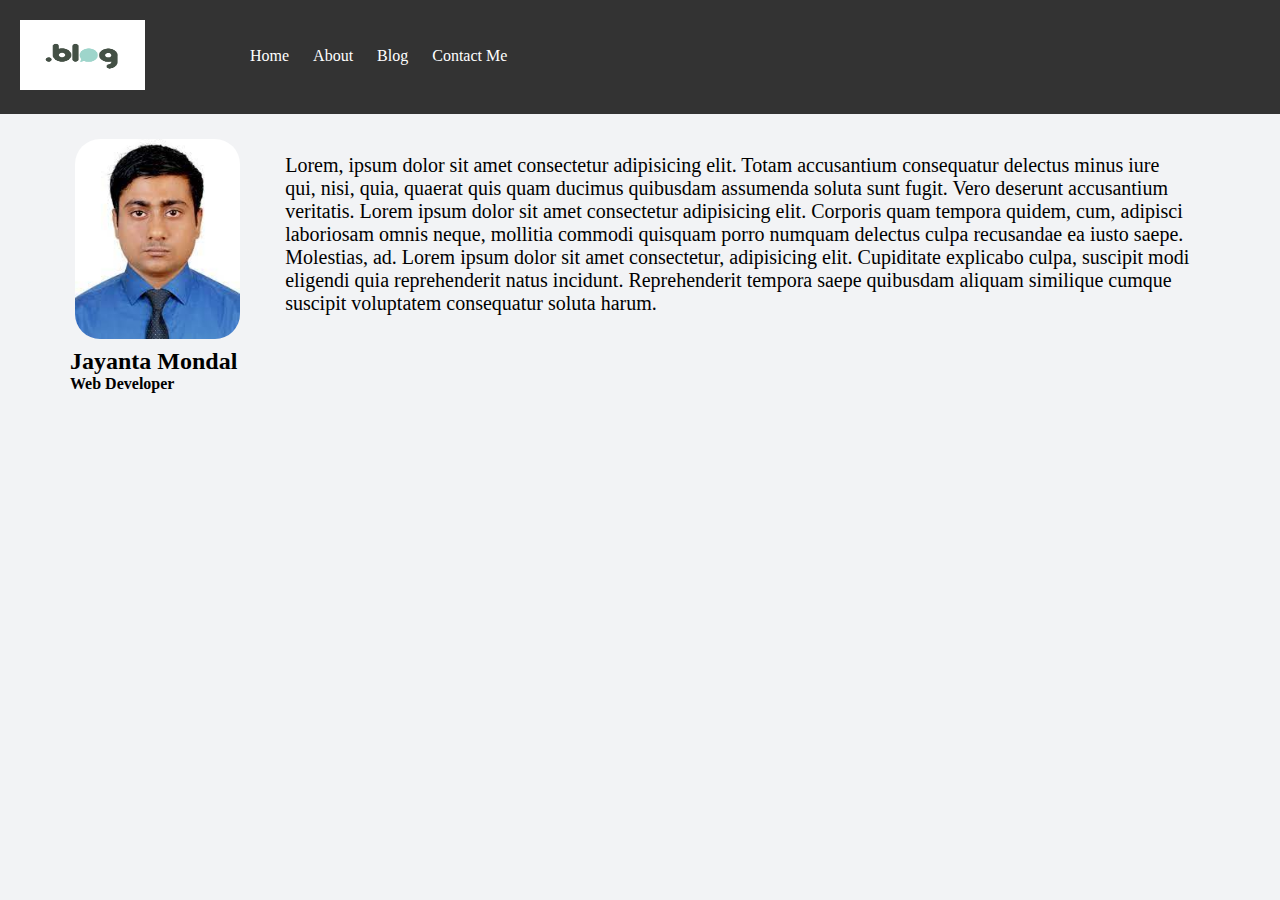
<file: pages/about.html>
<!DOCTYPE html>
<html lang="en">
<head>
    <meta charset="UTF-8">
    <meta http-equiv="X-UA-Compatible" content="IE=edge">
    <meta name="viewport" content="width=device-width, initial-scale=1.0">
    <title>about me</title>
    <link rel="stylesheet" href="../css/about.css">
</head>
<body>
    <header>
		<img class="logo" src="../images/logo.png" alt="logo">
		<nav>
			<ul>
				<li><a href="../index.html">Home</a></li>
				<li><a href="#">About</a></li>
				<li><a href="../pages/blog.html">Blog</a></li>
				<li><a href="../pages/contact.html">Contact Me</a></li>
			</ul>
		</nav>
	</header>
    <div class="container">
        <section class="details-me profile">
            <img src="../images/profile-picture.jpg" class="devloper" />
            <h2>Jayanta Mondal</h2>
            <h4>Web Developer</h4>
        </section>
        <section class="details-me summary">
            <p class="summary-text">
                Lorem, ipsum dolor sit amet consectetur adipisicing elit. Totam accusantium consequatur delectus minus iure qui, nisi, quia, quaerat quis quam ducimus quibusdam assumenda soluta sunt fugit. Vero deserunt accusantium veritatis. Lorem ipsum dolor sit amet consectetur adipisicing elit. Corporis quam tempora quidem, cum, adipisci laboriosam omnis neque, mollitia commodi quisquam porro numquam delectus culpa recusandae ea iusto saepe. Molestias, ad. Lorem ipsum dolor sit amet consectetur, adipisicing elit. Cupiditate explicabo culpa, suscipit modi eligendi quia reprehenderit natus incidunt. Reprehenderit tempora saepe quibusdam aliquam similique cumque suscipit voluptatem consequatur soluta harum.
            </p>
        </section>
    </div>
</body>
</html>
</file>
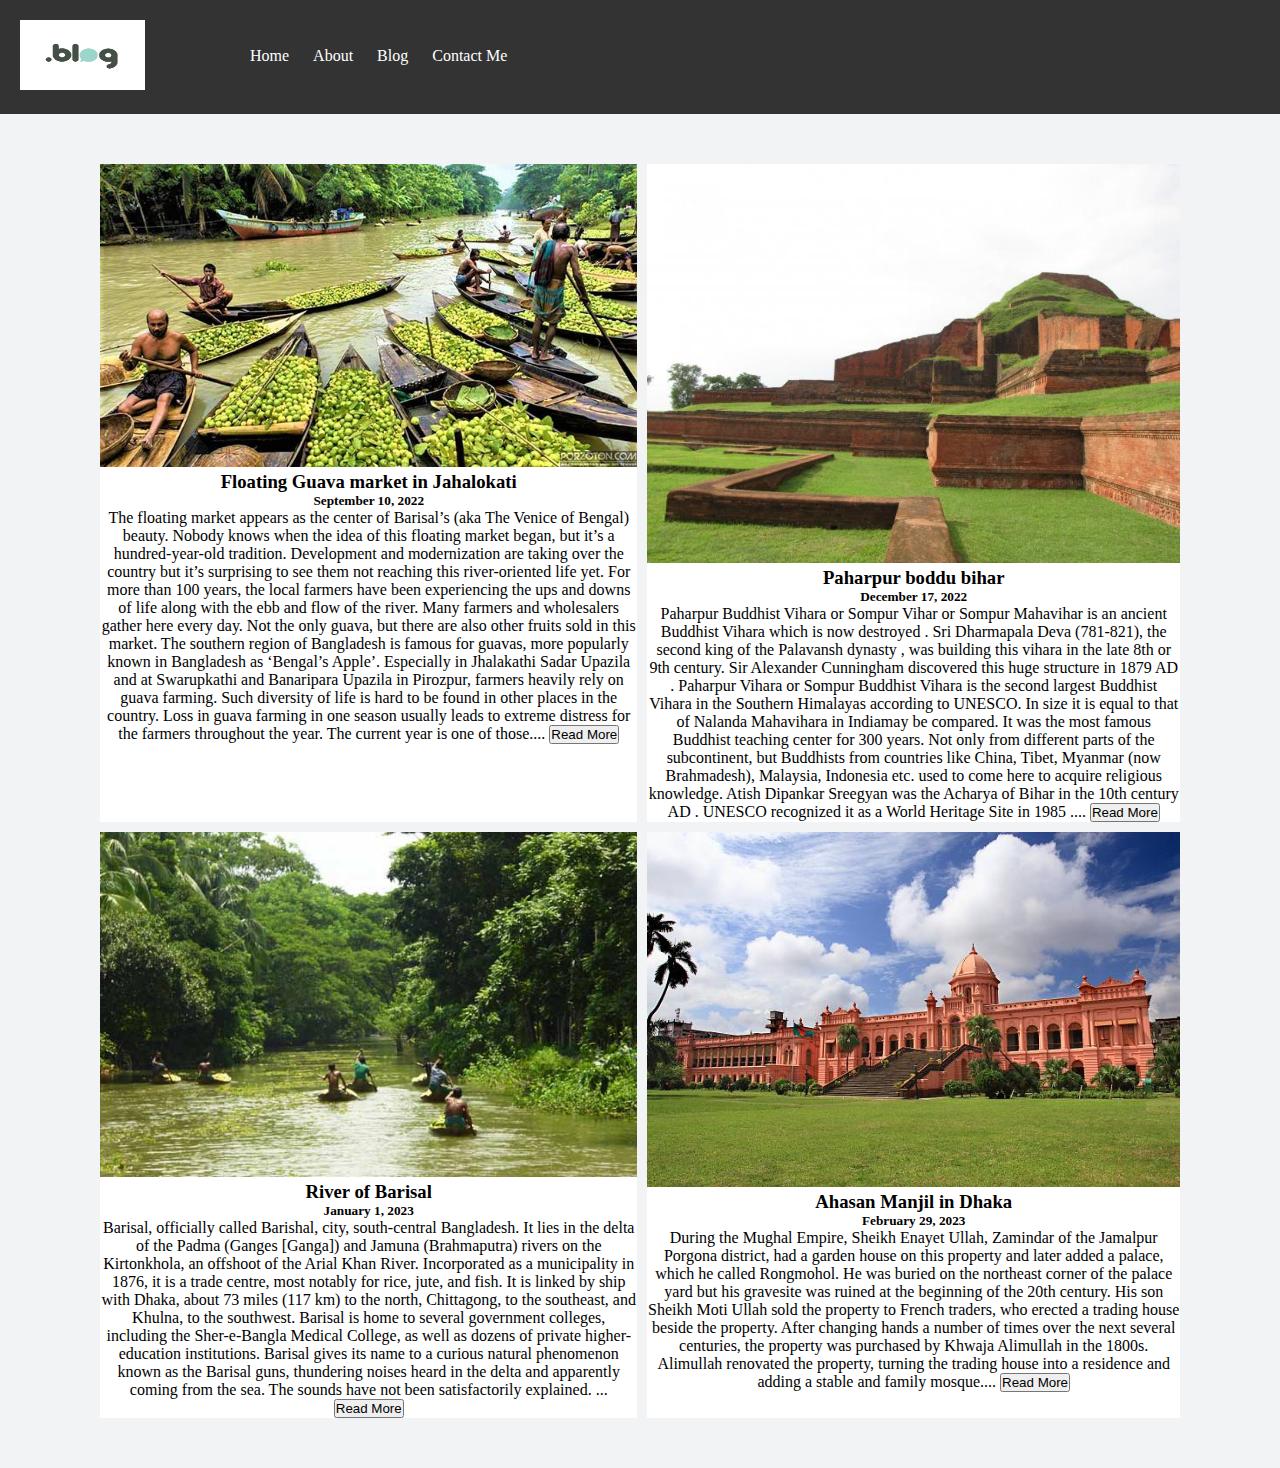
<file: pages/blog.html>
<!DOCTYPE html>
<html lang="en">
<head>
    <meta charset="UTF-8">
    <meta http-equiv="X-UA-Compatible" content="IE=edge">
    <meta name="viewport" content="width=device-width, initial-scale=1.0">
    <title>My blogs</title>
    <link rel="stylesheet" href="../css/blog.css">
</head>
<body>
    <header>
		<img class="logo" src="../images/logo.png" alt="logo">
		<nav>
			<ul>
				<li><a href="../index.html">Home</a></li>
				<li><a href="../pages/about.html">About</a></li>
				<li><a href="#">Blog</a></li>
				<li><a href="../pages/contact.html">Contact Me</a></li>
			</ul>
		</nav>
	</header>
    <div class="blog-containt">
        <section class="blog-post">
            <img src="../images/floating-guava-market.jpg" class="blog-img"/>
            <div class="blog-content">
                <h3>Floating Guava market in Jahalokati</h3>
                <h5>September 10, 2022</h5>
                <p class="blog-content-description">The floating market appears as the center of Barisal’s (aka The Venice of Bengal) beauty. Nobody knows when the idea of this floating market began, but it’s a hundred-year-old tradition. Development and modernization are taking over the country but it’s surprising to see them not reaching this river-oriented life yet. For more than 100 years, the local farmers have been experiencing the ups and downs of life along with the ebb and flow of the river. Many farmers and wholesalers gather here every day. Not the only guava, but there are also other fruits sold in this market.
                The southern region of Bangladesh is famous for guavas, more popularly known in Bangladesh as ‘Bengal’s Apple’. Especially in Jhalakathi Sadar Upazila and at Swarupkathi and Banaripara Upazila in Pirozpur, farmers heavily rely on guava farming. Such diversity of life is hard to be found in other places in the country. Loss in guava farming in one season usually leads to extreme distress for the farmers throughout the year. The current year is one of those.... 
                <button class="custom-button">Read More</button></p>
                </p>
            </div>
        </section>
        <section class="blog-post">
            <img src="../images/parharpur.jpg" class="blog-img"/>
            <div class="blog-content">
                <h3>Paharpur boddu bihar</h3>
                <h5>December 17, 2022</h5>
                <p class="blog-content-description">Paharpur Buddhist Vihara or Sompur Vihar or Sompur Mahavihar is an ancient Buddhist Vihara which is now destroyed . Sri Dharmapala Deva (781-821), the second king of the Palavansh dynasty , was building this vihara in the late 8th or 9th century. Sir Alexander Cunningham discovered this huge structure in 1879 AD . Paharpur Vihara or Sompur Buddhist Vihara is the second largest Buddhist Vihara in the Southern Himalayas according to UNESCO. In size it is equal to that of Nalanda Mahavihara in Indiamay be compared. It was the most famous Buddhist teaching center for 300 years. Not only from different parts of the subcontinent, but Buddhists from countries like China, Tibet, Myanmar (now Brahmadesh), Malaysia, Indonesia etc. used to come here to acquire religious knowledge. Atish Dipankar Sreegyan was the Acharya of Bihar in the 10th century AD .
                UNESCO recognized it as a World Heritage Site in 1985 .... 
                <button class="custom-button">Read More</button></p>
            </div>
        </section>
        <section class="blog-post">
            <img src="../images/river_of_barisal.png" class="blog-img"/>
            <div class="blog-content">
                <h3>River of Barisal</h3>
                <h5>January 1, 2023</h5>
                <p class="blog-content-description">Barisal, officially called Barishal, city, south-central Bangladesh. It lies in the delta of the Padma (Ganges [Ganga]) and Jamuna (Brahmaputra) rivers on the Kirtonkhola, an offshoot of the Arial Khan River.
                Incorporated as a municipality in 1876, it is a trade centre, most notably for rice, jute, and fish. It is linked by ship with Dhaka, about 73 miles (117 km) to the north, Chittagong, to the southeast, and Khulna, to the southwest. Barisal is home to several government colleges, including the Sher-e-Bangla Medical College, as well as dozens of private higher-education institutions. Barisal gives its name to a curious natural phenomenon known as the Barisal guns, thundering noises heard in the delta and apparently coming from the sea. The sounds have not been satisfactorily explained. ... 
                <button class="custom-button">Read More</button></p>
            </div>
        </section>
        <section class="blog-post">
            <img src="../images/ahsan-manjil.jpg" class="blog-img"/>
            <div class="blog-content">
                <h3>Ahasan Manjil in Dhaka</h3>
                <h5>February 29, 2023</h5>
                <p class="blog-content-description">During the Mughal Empire, Sheikh Enayet Ullah, Zamindar of the Jamalpur Porgona district, had a garden house on this property and later added a palace, which he called Rongmohol. He was buried on the northeast corner of the palace yard but his gravesite was ruined at the beginning of the 20th century. His son Sheikh Moti Ullah sold the property to French traders, who erected a trading house beside the property. After changing hands a number of times over the next several centuries, the property was purchased by Khwaja Alimullah in the 1800s. Alimullah renovated the property, turning the trading house into a residence and adding a stable and family mosque....
                <button class="btn">Read More</button></p>
            </div>
        </section>
    </div>
</body>
</html>
</file>
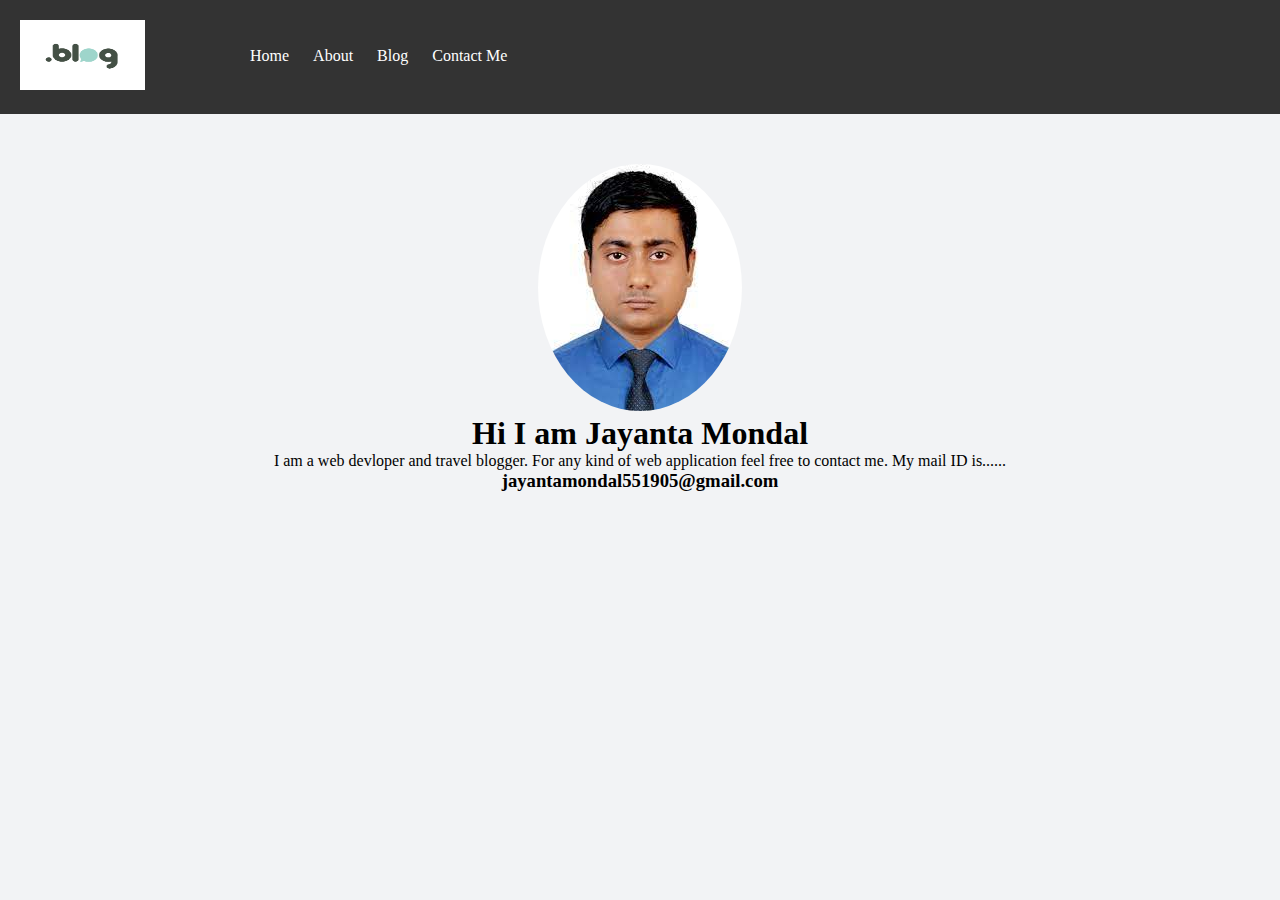
<file: pages/contact.html>
<!DOCTYPE html>
<html lang="en">
<head>
    <meta charset="UTF-8">
    <meta http-equiv="X-UA-Compatible" content="IE=edge">
    <meta name="viewport" content="width=device-width, initial-scale=1.0">
    <title>Contact me</title>
    <link rel="stylesheet" href="../css/contact.css">
</head>
<body>

    <header>
		<img class="logo" src="../images/logo.png" alt="logo">
		<nav>
			<ul>
				<li><a href="../index.html">Home</a></li>
				<li><a href="../pages/about.html">About</a></li>
				<li><a href="../pages/blog.html">Blog</a></li>
				<li><a href="#">Contact Me</a></li>
			</ul>
		</nav>
	</header>
    <div class="container">
        <div class="pic">
            <img src="../images/profile-picture.jpg" alt="devloper-picture" class="dev-pic">
        </div>
        <div class="details">
            <h1>Hi I am Jayanta Mondal</h1>
            <p>I am a web devloper and travel blogger. For any kind of web application feel free to contact me. My mail ID is......</p>
            <h3>jayantamondal551905@gmail.com</h3>
        </div>
    </div>


</body>
</html>
</file>
<file: css/about.css>
*{
    margin: 0;
    padding: 0;
}
body {
    background: #F2F3F5;
}


header {
	background-color: #333;
	color: #fff;
	padding: 20px;
}
.logo{
    height: 70px;
    width: 125px;
    position: relative;
}

nav {
	display: inline-block;
	margin-left: 20px;
    padding: auto;
    position: absolute;
    margin-top: 27px;
    margin-left: 105px;
}

nav ul {
	list-style: none;
	padding: 0;
	margin: 0;
}

nav li {
	display: inline-block;
	margin-right: 20px;
}

nav li a {
	color: #fff;
	text-decoration: none;
}
nav li a:hover {
	color: #4d6355;
}

h3,h4,p {
margin: 0;
}


.container {
    display: grid;
    grid-template-columns: auto auto auto;
    grid-gap: 20px;
    padding: 20px;
    margin: 0 50px 0 50px;
}

.grid-item {
    background: white;
    border-radius: 10px;
    padding: 10px;
    text-align: center;
}


.profile {
    grid-column: 1 / span 2;
    grid-row: 1;
}

.devloper {
    max-height: 200px;
    max-width: 200px;
    border-radius: 25px;
    margin: 5px;
}

.summary {
    grid-column: 3 / span 3;
    grid-row: 1;
    padding: 10px;
}

.summary-text {
    margin: 10px;
    font-size: 1.25rem;
}
</file>
<file: css/blog.css>
*{
    margin: 0;
    padding: 0;
}

body {
    background: #F2F3F5;
}


header {
	background-color: #333;
	color: #fff;
	padding: 20px;
}
.logo{
    height: 70px;
    width: 125px;
    position: relative;
}

nav {
	display: inline-block;
	margin-left: 20px;
    padding: auto;
    position: absolute;
    margin-top: 27px;
    margin-left: 105px;
}

nav ul {
	list-style: none;
	padding: 0;
	margin: 0;
}

nav li {
	display: inline-block;
	margin-right: 20px;
}

nav li a {
	color: #fff;
	text-decoration: none;
}
nav li a:hover {
	color: #4d6355;
}

.blog-containt {
    display: grid;
    grid-template-columns: auto auto;
    grid-gap: 10px;
    margin: 50px 100px;
    text-align: justify;
}

.blog-post {
    min-height: 50px;
    text-align: center;
    background: white;
}

.blog-img {
    width: 100%;
}

.blog-content-description {
    margin: 0;
}
</file>
<file: css/contact.css>
*{
    margin: 0;
    padding: 0;
}

body {
    background: #F2F3F5;
}


header {
	background-color: #333;
	color: #fff;
	padding: 20px;
}
.logo{
    height: 70px;
    width: 125px;
    position: relative;
}

nav {
	display: inline-block;
	margin-left: 20px;
    padding: auto;
    position: absolute;
    margin-top: 27px;
    margin-left: 105px;
}

nav ul {
	list-style: none;
	padding: 0;
	margin: 0;
}

nav li {
	display: inline-block;
	margin-right: 20px;
}

nav li a {
	color: #fff;
	text-decoration: none;
}
nav li a:hover {
	color: #4d6355;
}

.container{
    display: grid;
    text-align: center;
}


.dev-pic{
    border-radius: 50%;
    margin-top: 50px;
}
</file>
